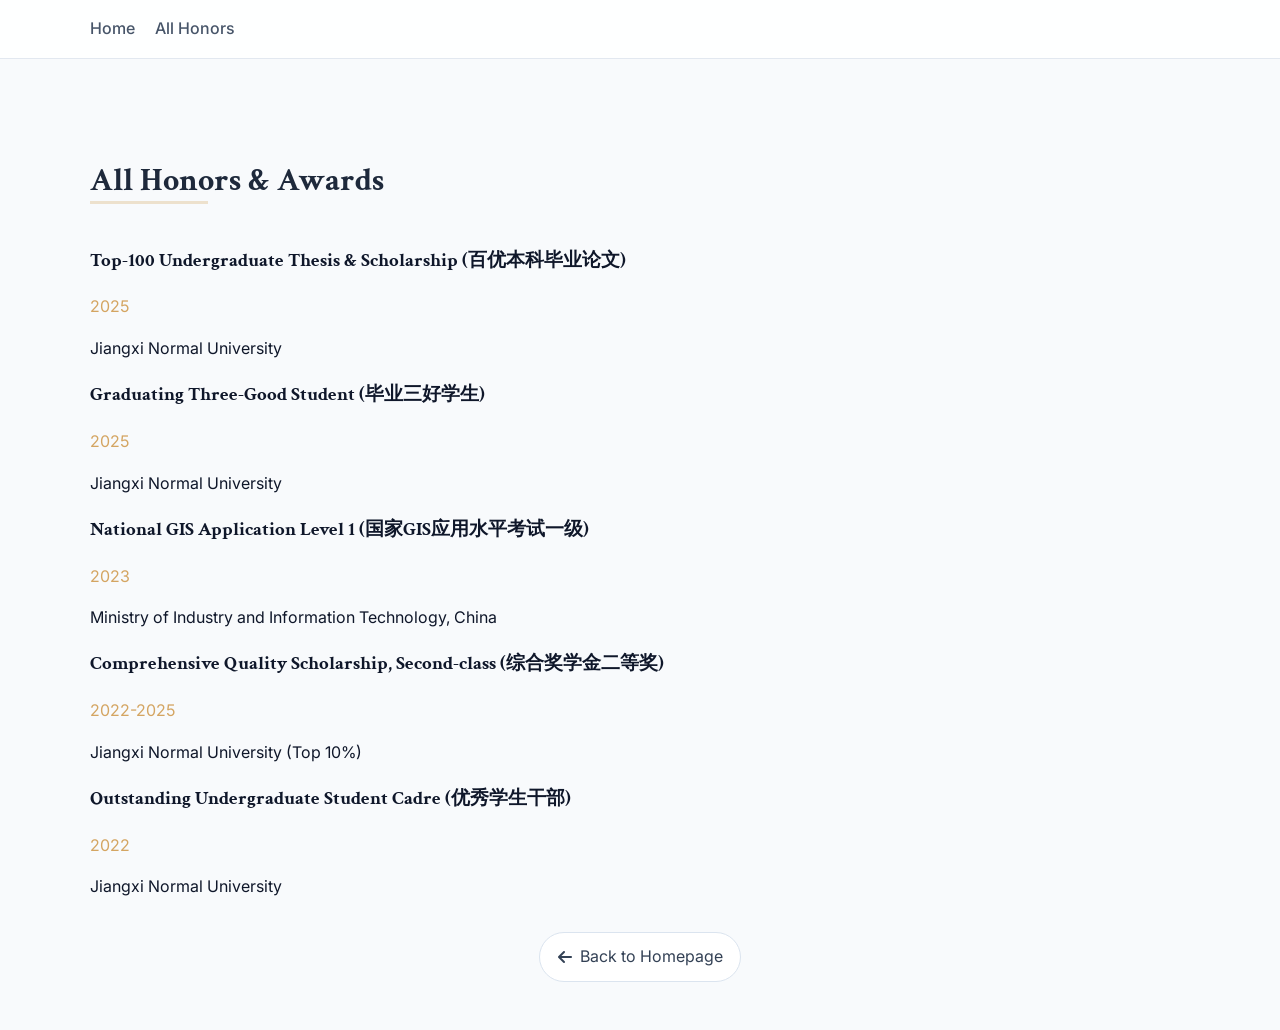
<file: pages/all-honors.html>
<!DOCTYPE html>
<html lang="en">
<head>
    <meta charset="UTF-8">
    <meta name="viewport" content="width=device-width, initial-scale=1.0">
    <title>All Honors & Awards - Aoxue XU</title>
    <link rel="stylesheet" href="../styles.css">
    <link rel="stylesheet" href="https://cdnjs.cloudflare.com/ajax/libs/font-awesome/6.4.0/css/all.min.css">
</head>
<body>
    <nav class="top-nav">
        <ul class="nav-links" style="display:flex; gap:1.25rem; align-items:center; padding:1rem 1.25rem; max-width:1100px; margin:0 auto;">
            <li><a href="../index.html" class="nav-item">Home</a></li>
            <li><a href="#" class="nav-item active">All Honors</a></li>
        </ul>
    </nav>

    <div class="content-container">
        <div class="main-wrapper">
            <main class="main-content">
                <section id="all-honors" class="section">
                    <h2 class="section-title">All Honors & Awards</h2>
                    <div class="content-block">
                        <div id="all-honors-container" class="honors-list"></div>
                        <div class="view-all-container">
                            <a href="../index.html" class="view-all-btn"><i class="fas fa-arrow-left"></i> Back to Homepage</a>
                        </div>
                    </div>
                </section>
            </main>
        </div>
    </div>

    <script src="../script.js"></script>
</body>
</html>
</file>
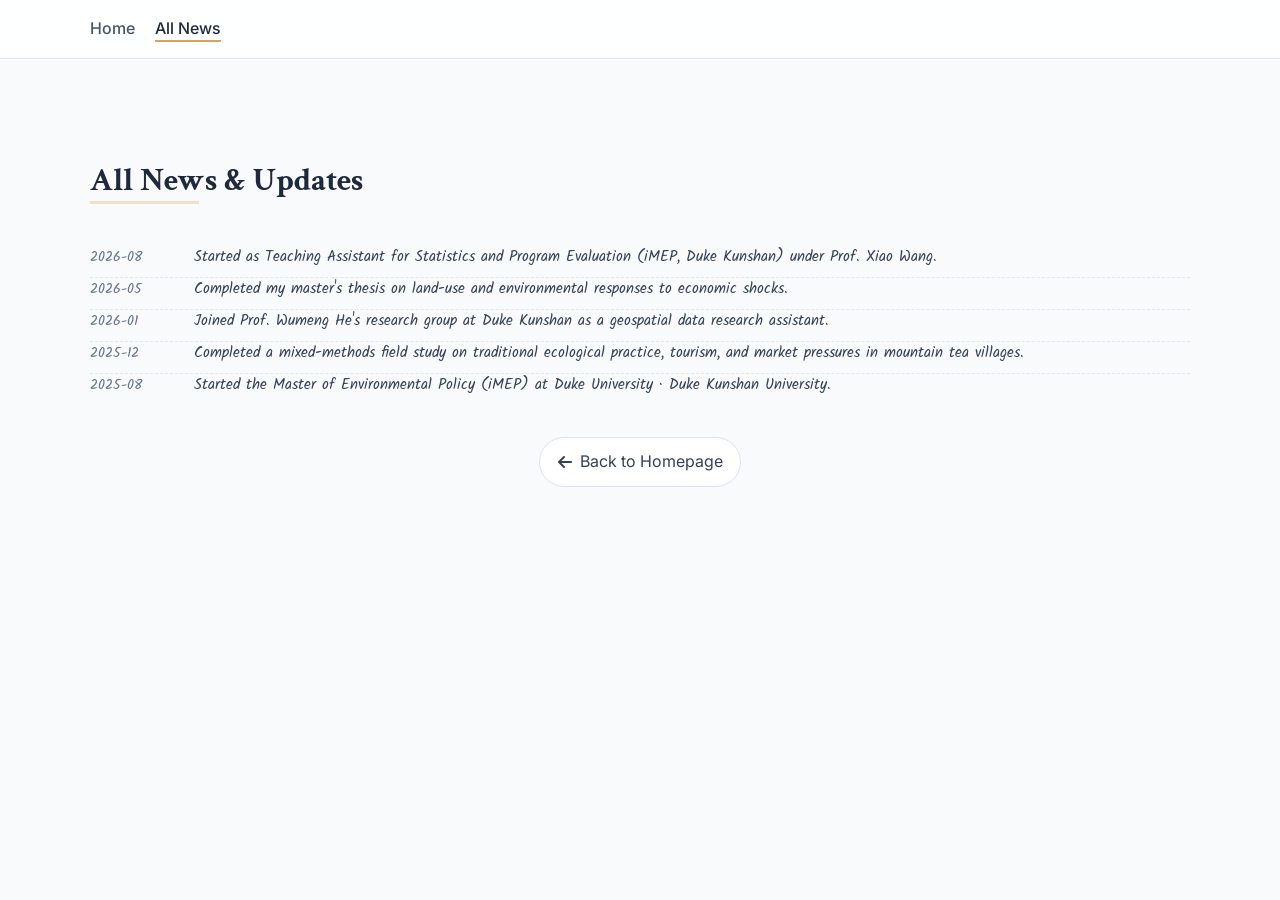
<file: pages/all-news.html>
<!DOCTYPE html>
<html lang="en">
<head>
    <meta charset="UTF-8">
    <meta name="viewport" content="width=device-width, initial-scale=1.0">
    <title>All News - Aoxue XU</title>
    <link rel="stylesheet" href="../styles.css">
    <link rel="stylesheet" href="https://cdnjs.cloudflare.com/ajax/libs/font-awesome/6.4.0/css/all.min.css">
</head>
<body>
    <nav class="top-nav">
        <ul class="nav-links" style="display:flex; gap:1.25rem; align-items:center; padding:1rem 1.25rem; max-width:1100px; margin:0 auto;">
            <li><a href="../index.html" class="nav-item">Home</a></li>
            <li><a href="#" class="nav-item active">All News</a></li>
        </ul>
    </nav>

    <div class="content-container">
        <div class="main-wrapper">
            <main class="main-content">
                <section id="all-news" class="section">
                    <h2 class="section-title">All News & Updates</h2>
                    <div class="content-block">
                        <div id="all-news-container" class="news-list"></div>
                        <div class="view-all-container">
                            <a href="../index.html" class="view-all-btn"><i class="fas fa-arrow-left"></i> Back to Homepage</a>
                        </div>
                    </div>
                </section>
            </main>
        </div>
    </div>

    <script src="../script.js"></script>
</body>
</html>
</file>
<file: styles.css>
@import url('https://fonts.googleapis.com/css2?family=Crimson+Text:ital,wght@0,400;0,600;0,700;1,400&family=Inter:wght@300;400;500;600;700&family=Kalam:wght@300;400;700&display=swap');

body {
    font-family: 'Inter', sans-serif;
    color: #0f172a;
    background-color: #f8fafc;
    line-height: 1.6;
    margin: 0;
}

h1, h2, h3, h4, h5, h6 {
    font-family: 'Crimson Text', serif;
}

a {
    color: inherit;
}

.font-serif {
    font-family: 'Crimson Text', serif;
}

.font-sans {
    font-family: 'Inter', sans-serif;
}

.glass {
    background: rgba(255, 255, 255, 0.85);
    backdrop-filter: blur(12px);
    -webkit-backdrop-filter: blur(12px);
    border-bottom: 1px solid rgba(255, 255, 255, 0.3);
    box-shadow: 0 4px 30px rgba(0, 0, 0, 0.03);
}

.top-nav {
    background: rgba(255, 255, 255, 0.92);
    border-bottom: 1px solid #e2e8f0;
}

.nav-links {
    list-style: none;
    margin: 0;
    padding: 0;
}

.nav-item {
    position: relative;
    font-weight: 500;
    color: #475569;
    transition: color 0.2s;
    text-decoration: none;
}

.nav-item:hover,
.nav-item.active {
    color: #1e293b;
}

.nav-item::after {
    content: '';
    position: absolute;
    width: 0;
    height: 2px;
    bottom: -4px;
    left: 0;
    background-color: #d4a562;
    transition: width 0.3s ease;
}

.nav-item:hover::after,
.nav-item.active::after {
    width: 100%;
}

.profile-image-container {
    position: relative;
    z-index: 10;
}

section {
    position: relative;
}

.section-header h2,
.section-title {
    position: relative;
    display: inline-block;
}

.section-header h2::after,
.section-title::after {
    content: '';
    position: absolute;
    bottom: 2px;
    left: 0;
    width: 40%;
    height: 3px;
    background-color: rgba(212, 165, 98, 0.3);
    z-index: -1;
}

.grid-layout {
    display: grid;
    grid-template-columns: 1fr;
    gap: 2rem;
}

@media (min-width: 1024px) {
    .grid-layout {
        grid-template-columns: 320px 1fr;
        gap: 4rem;
        align-items: start;
    }
}

.contact-card {
    transition: all 0.3s ease;
}

.contact-card:hover {
    transform: translateY(-2px);
    box-shadow: 0 10px 15px -3px rgba(0, 0, 0, 0.1), 0 4px 6px -2px rgba(0, 0, 0, 0.05);
    border-color: #cbd5e1;
}

::-webkit-scrollbar {
    width: 8px;
}

::-webkit-scrollbar-track {
    background: #f1f5f9;
}

::-webkit-scrollbar-thumb {
    background: #cbd5e1;
    border-radius: 4px;
}

::-webkit-scrollbar-thumb:hover {
    background: #94a3b8;
}

.text-accent {
    color: #d4a562;
}

.bg-accent {
    background-color: #d4a562;
}

.border-accent {
    border-color: #d4a562;
}

.hover\:text-accent:hover {
    color: #d4a562;
}

details summary {
    cursor: pointer;
    transition: all 0.2s cubic-bezier(0.4, 0, 0.2, 1);
    text-align: justify;
}

.formal-font {
    font-family: 'Times New Roman', Times, serif;
    font-size: 1.05rem;
    line-height: 1.6;
}

.link-highlight {
    color: #b7791f;
    text-decoration: none;
    border-bottom: 1px solid rgba(212, 165, 98, 0.35);
}

.link-highlight:hover {
    color: #8b5e2b;
}

.social-btn {
    width: 2.5rem;
    height: 2.5rem;
    display: inline-flex;
    align-items: center;
    justify-content: center;
    border-radius: 999px;
    border: 1px solid #e2e8f0;
    color: #475569;
    background: #ffffff;
    text-decoration: none;
    transition: all 0.2s ease;
    box-shadow: 0 6px 18px -16px rgba(15, 23, 42, 0.55);
}

.social-btn:hover {
    border-color: rgba(212, 165, 98, 0.5);
    color: #b7791f;
    transform: translateY(-1px);
}

.timeline-item {
    align-items: flex-start;
}

.school-logo-container {
    box-sizing: border-box;
}

.content-container {
    max-width: 1100px;
    margin: 0 auto;
    padding: 6rem 1.25rem 3rem;
}

.main-wrapper {
    width: 100%;
}

.main-content {
    width: 100%;
}

.section {
    background: transparent;
}

.section-title {
    font-size: 2rem;
    font-weight: 700;
    color: #1e293b;
    margin: 0 0 1rem;
}

.subtitle-text {
    font-size: 0.95rem;
    color: #64748b;
    margin-left: 0.5rem;
}

.content-block {
    margin-top: 1.5rem;
}

.view-all-container {
    margin-top: 2rem;
    display: flex;
    justify-content: center;
}

.view-all-btn {
    display: inline-flex;
    align-items: center;
    gap: 0.5rem;
    padding: 0.7rem 1.1rem;
    border-radius: 999px;
    border: 1px solid #dbe4ef;
    background: #ffffff;
    color: #334155;
    text-decoration: none;
    transition: all 0.2s ease;
}

.view-all-btn:hover {
    border-color: rgba(212, 165, 98, 0.55);
    color: #b7791f;
    background: #fffaf0;
}

.publication-filters {
    display: flex;
    flex-wrap: wrap;
    gap: 0.75rem;
    margin: 1rem 0 0;
}

.filter-link {
    display: inline-flex;
    align-items: center;
    gap: 0.45rem;
    padding: 0.55rem 0.95rem;
    border-radius: 999px;
    border: 1px solid #dbe4ef;
    background: #ffffff;
    color: #475569;
    text-decoration: none;
    transition: all 0.2s ease;
}

.filter-link:hover,
.filter-link.active {
    background: #1e293b;
    border-color: #1e293b;
    color: #ffffff;
}

.empty-state {
    text-align: center;
    color: #64748b;
    padding: 2rem 0;
}

.pub-year-group {
    margin-bottom: 2rem;
}

.pub-year-header {
    font-family: 'Inter', sans-serif;
    font-size: 1.35rem;
    font-weight: 700;
    font-style: italic;
    letter-spacing: 0.05em;
    color: #1e293b;
    margin-bottom: 1rem;
    border-bottom: 2px solid #e2e8f0;
    padding-bottom: 0.25rem;
    display: inline-block;
}

.pub-list-ul {
    list-style: none;
    padding-left: 0;
    margin: 0;
    display: flex;
    flex-direction: column;
    gap: 1.4rem;
}

.pub-list-item {
    display: flex;
    gap: 1.4rem;
    align-items: flex-start;
    padding: 1.2rem;
    border: 1px solid #e2e8f0;
    border-radius: 18px;
    background: linear-gradient(135deg, #ffffff 0%, #f8fafc 100%);
    transition: border-color 0.25s ease, background-color 0.25s ease;
    line-height: 1.5;
}

.pub-list-item:hover {
    border-color: rgba(212, 165, 98, 0.55);
}

.pub-content-wrapper {
    width: 100%;
    flex: 1 1 auto;
}

.pub-line-1 {
    display: flex;
    flex-wrap: wrap;
    align-items: center;
    gap: 0.55rem;
    font-size: 1rem;
    margin-bottom: 0.45rem;
}

.pub-title-text {
    font-weight: 600;
    color: #1e293b;
    font-size: 1.08rem;
    line-height: 1.35;
    flex: 0 1 auto;
}

.pub-line-2 {
    font-size: 0.95rem;
    color: #4b5563;
    margin-bottom: 0.35rem;
}

.pub-line-2 strong,
.pub-line-2 b {
    color: #1e293b;
    font-weight: 600;
}

.pub-line-3 {
    font-size: 0.9rem;
    color: #64748b;
    display: flex;
    flex-wrap: wrap;
    align-items: center;
    gap: 0.35rem;
}

.pub-line-4 {
    display: flex;
    flex-wrap: wrap;
    gap: 0.45rem;
    margin-top: 0.45rem;
}

.pub-link-btn {
    display: inline-block;
    font-size: 0.76rem;
    font-weight: 600;
    padding: 0.2rem 0.65rem;
    border: 1px solid #dbe4ef;
    border-radius: 999px;
    color: #475569;
    text-decoration: none;
    transition: all 0.2s;
    background-color: #ffffff;
    box-shadow: 0 8px 16px -14px rgba(15, 23, 42, 0.45);
}

.pub-link-btn:hover {
    border-color: rgba(212, 165, 98, 0.55);
    color: #b7791f;
    background-color: #fffaf0;
}

.pub-link-btn.is-placeholder {
    color: #94a3b8;
    border-style: dashed;
    background-color: #f8fafc;
    cursor: default;
}

.pub-venue-tag {
    display: inline-flex;
    align-items: center;
    justify-content: center;
    padding: 0.28rem 0.8rem;
    border-radius: 999px;
    border: 1px solid rgba(148, 163, 184, 0.28);
    background: rgba(255, 255, 255, 0.96);
    font-size: 0.78rem;
    font-weight: 700;
    letter-spacing: 0.04em;
    white-space: nowrap;
}

.pub-venue-inline-tag {
    padding: 0.18rem 0.58rem;
    font-size: 0.68rem;
    letter-spacing: 0.025em;
}

.tag-conference {
    color: #b7791f;
    border-color: rgba(212, 165, 98, 0.36);
    background: #fffaf0;
}

.tag-under-review {
    color: #2563eb;
    border-color: rgba(37, 99, 235, 0.22);
    background: #eff6ff;
}

.pub-badge-highlight {
    display: inline-block;
    background-color: #ef4444;
    color: #ffffff;
    font-size: 0.75rem;
    font-weight: 700;
    padding: 0.16rem 0.5rem;
    border-radius: 999px;
    line-height: 1.2;
}

.pub-list-item.with-thumbnail-expanded {
    display: flex;
}

.pub-thumbnail-box {
    width: 300px;
    aspect-ratio: 16 / 9;
    flex-shrink: 0;
    order: -1;
    position: relative;
    border-radius: 14px;
    overflow: hidden;
    background: linear-gradient(180deg, #f8fafc 0%, #eef2f7 100%);
    border: 1px solid rgba(226, 232, 240, 0.9);
    padding: 0.35rem;
}

.pub-thumbnail-box img {
    width: 100%;
    height: 100%;
    display: block;
    border-radius: 10px;
    object-fit: contain;
    background: #ffffff;
}

.news-item {
    display: grid;
    grid-template-columns: 80px 1fr;
    gap: 1.5rem;
    align-items: baseline;
    padding-bottom: 0.5rem;
    border-bottom: 1px dashed #e2e8f0;
}

.news-item:last-child {
    border-bottom: none;
}

.news-date {
    font-family: 'Kalam', cursive;
    font-weight: 400;
    font-size: 0.9rem;
    color: #64748b;
    white-space: nowrap;
}

.news-content {
    font-family: 'Kalam', cursive;
    font-size: 0.95rem;
    color: #334155;
    line-height: 1.5;
}

.news-content a {
    color: #b7791f;
    text-decoration: none;
}

.honor-item {
    margin-bottom: 1rem;
}

@media (max-width: 640px) {
    .content-container {
        padding-top: 5rem;
    }

    .news-item {
        grid-template-columns: 1fr;
        gap: 0.4rem;
    }

    .pub-list-item,
    .pub-list-item.with-thumbnail-expanded {
        flex-direction: column;
    }

    .pub-thumbnail-box {
        width: 100%;
        max-width: none;
    }

    .publication-filters {
        flex-direction: column;
        align-items: stretch;
    }
}
</file>
